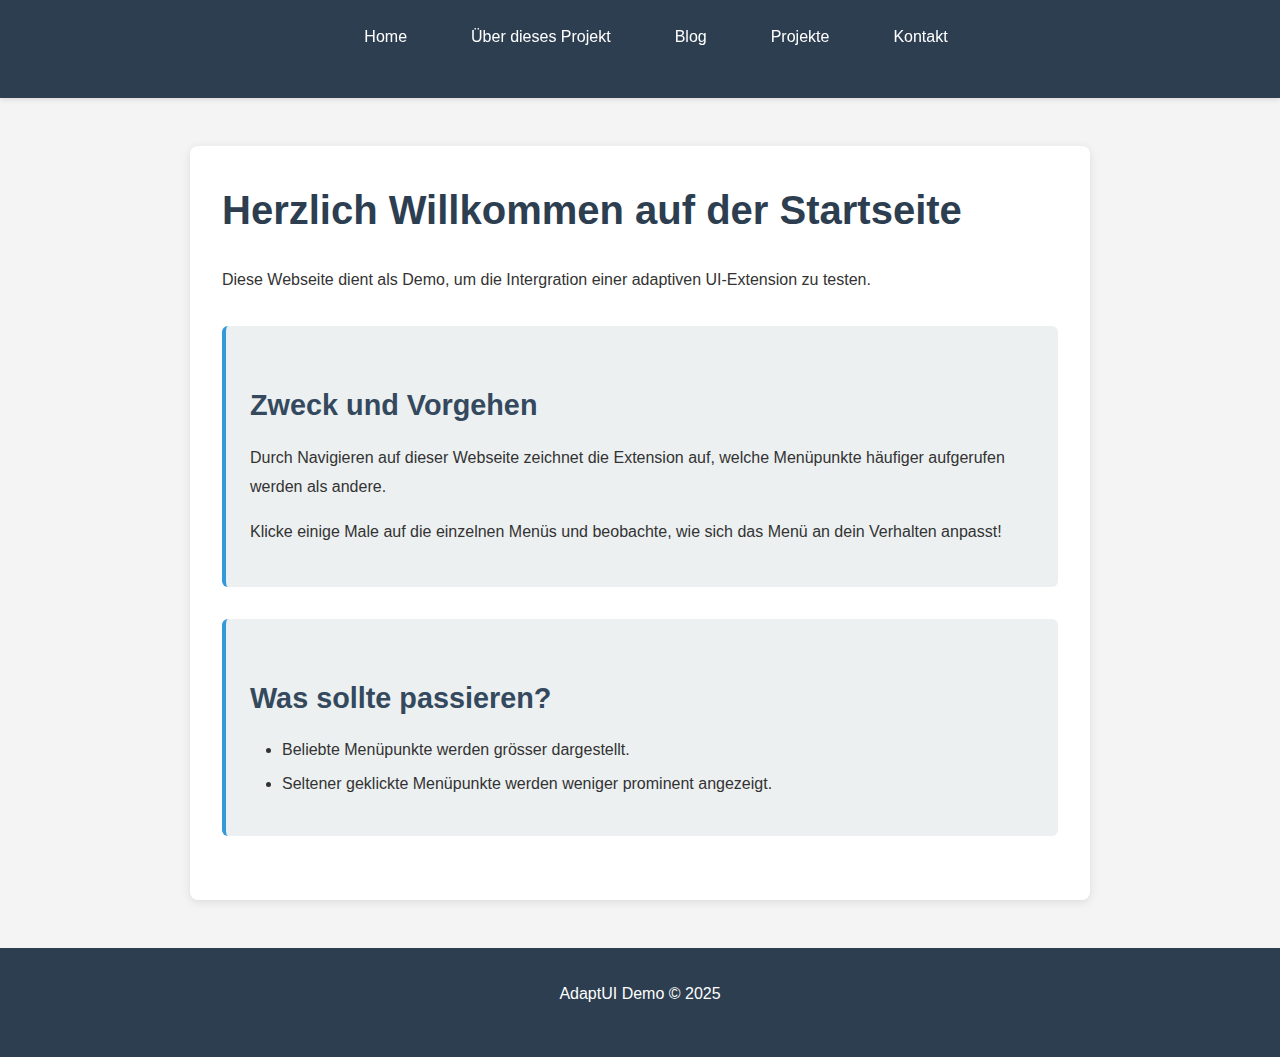
<file: index.html>
<!DOCTYPE html>
<html lang="en">
<head>
    <meta charset="UTF-8">
    <meta name="viewport" content="width=device-width, initial-scale=1.0">
    <title>Home - Test Webseite</title>
    <link rel="stylesheet" href="style.css">
</head>
<body>
    <!-- This is the navigation menu - what your extension will adapt -->
    <nav id="main-menu">
        <ul>
            <li><a href="index.html" data-page="home">Home</a></li>
            <li><a href="about.html" data-page="about">Über dieses Projekt</a></li>
            <li><a href="blog.html" data-page="blog">Blog</a></li>
            <li><a href="projects.html" data-page="projects">Projekte</a></li>
            <li><a href="contact.html" data-page="contact">Kontakt</a></li>
        </ul>
    </nav>

    <!-- Main content area -->
    <main>
        <h1>Herzlich Willkommen auf der Startseite</h1>
        <p>Diese Webseite dient als Demo, um die Intergration einer adaptiven UI-Extension zu testen.</p>
        
        <section class="content-box">
            <h2>Zweck und Vorgehen</h2>
            <p>Durch Navigieren auf dieser Webseite zeichnet die Extension auf, welche Menüpunkte häufiger aufgerufen werden als andere.</p>
            <p>Klicke einige Male auf die einzelnen Menüs und beobachte, wie sich das Menü an dein Verhalten anpasst!</p>
        </section>

        <section class="content-box">
            <h2>Was sollte passieren?</h2>
            <ul>
                <li>Beliebte Menüpunkte werden grösser dargestellt.</li>
                <li>Seltener geklickte Menüpunkte werden weniger prominent angezeigt.</li>
            </ul>
        </section>
    </main>

    <footer>
        <p>AdaptUI Demo © 2025</p>
    </footer>
</body>
</html>
</file>
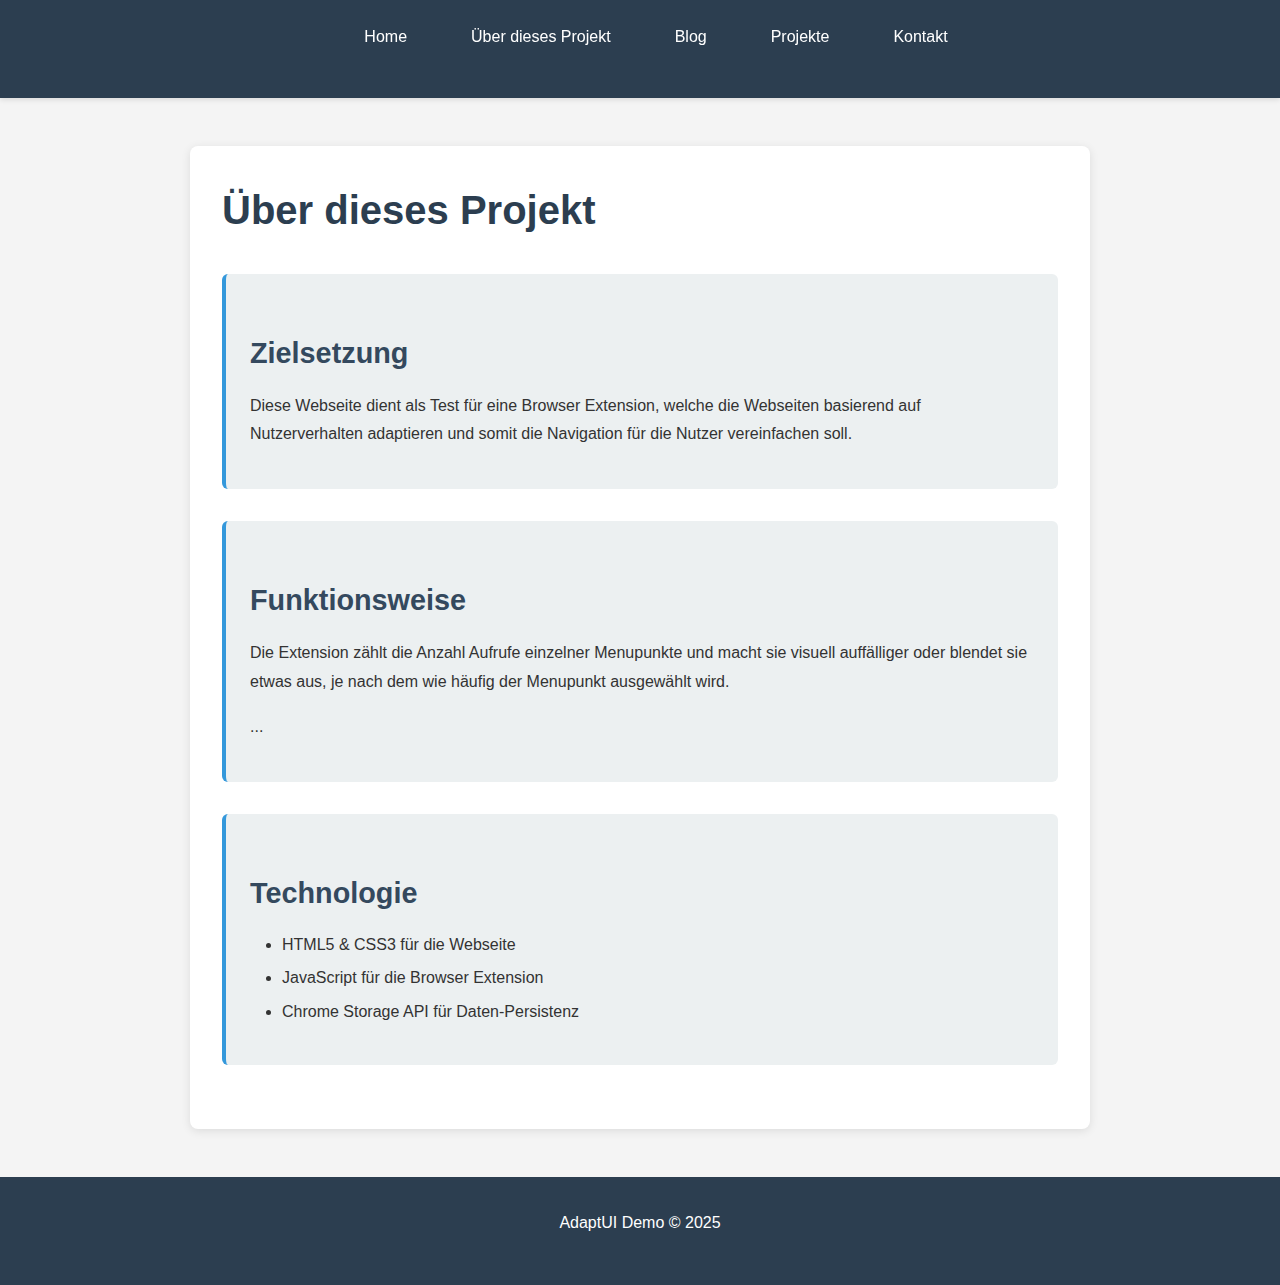
<file: about.html>
<!DOCTYPE html>
<html lang="en">
<head>
    <meta charset="UTF-8">
    <meta name="viewport" content="width=device-width, initial-scale=1.0">
    <title>Über dieses Projekt - Test Website</title>
    <link rel="stylesheet" href="style.css">
</head>
<body>
    <nav id="main-menu">
        <ul>
            <li><a href="index.html" data-page="home">Home</a></li>
            <li><a href="about.html" data-page="about">Über dieses Projekt</a></li>
            <li><a href="blog.html" data-page="blog">Blog</a></li>
            <li><a href="projects.html" data-page="projects">Projekte</a></li>
            <li><a href="contact.html" data-page="contact">Kontakt</a></li>
        </ul>
    </nav>

    <main>
        <h1>Über dieses Projekt</h1>
        
        <section class="content-box">
            <h2>Zielsetzung</h2>
            <p>Diese Webseite dient als Test für eine Browser Extension, welche die Webseiten basierend auf Nutzerverhalten adaptieren und somit die Navigation für die Nutzer vereinfachen soll.</p>
        </section>

        <section class="content-box">
            <h2>Funktionsweise</h2>
            <p>Die Extension zählt die Anzahl Aufrufe einzelner Menupunkte und macht sie visuell auffälliger oder blendet sie etwas aus, je nach dem wie häufig der Menupunkt ausgewählt wird.</p>
            <p>...</p>
        </section>

        <section class="content-box">
            <h2>Technologie</h2>
            <ul>
                <li>HTML5 & CSS3 für die Webseite</li>
                <li>JavaScript für die Browser Extension</li>
                <li>Chrome Storage API für Daten-Persistenz</li>
            </ul>
        </section>
    </main>

    <footer>
        <p>AdaptUI Demo © 2025</p>
    </footer>
</body>
</html>
</file>
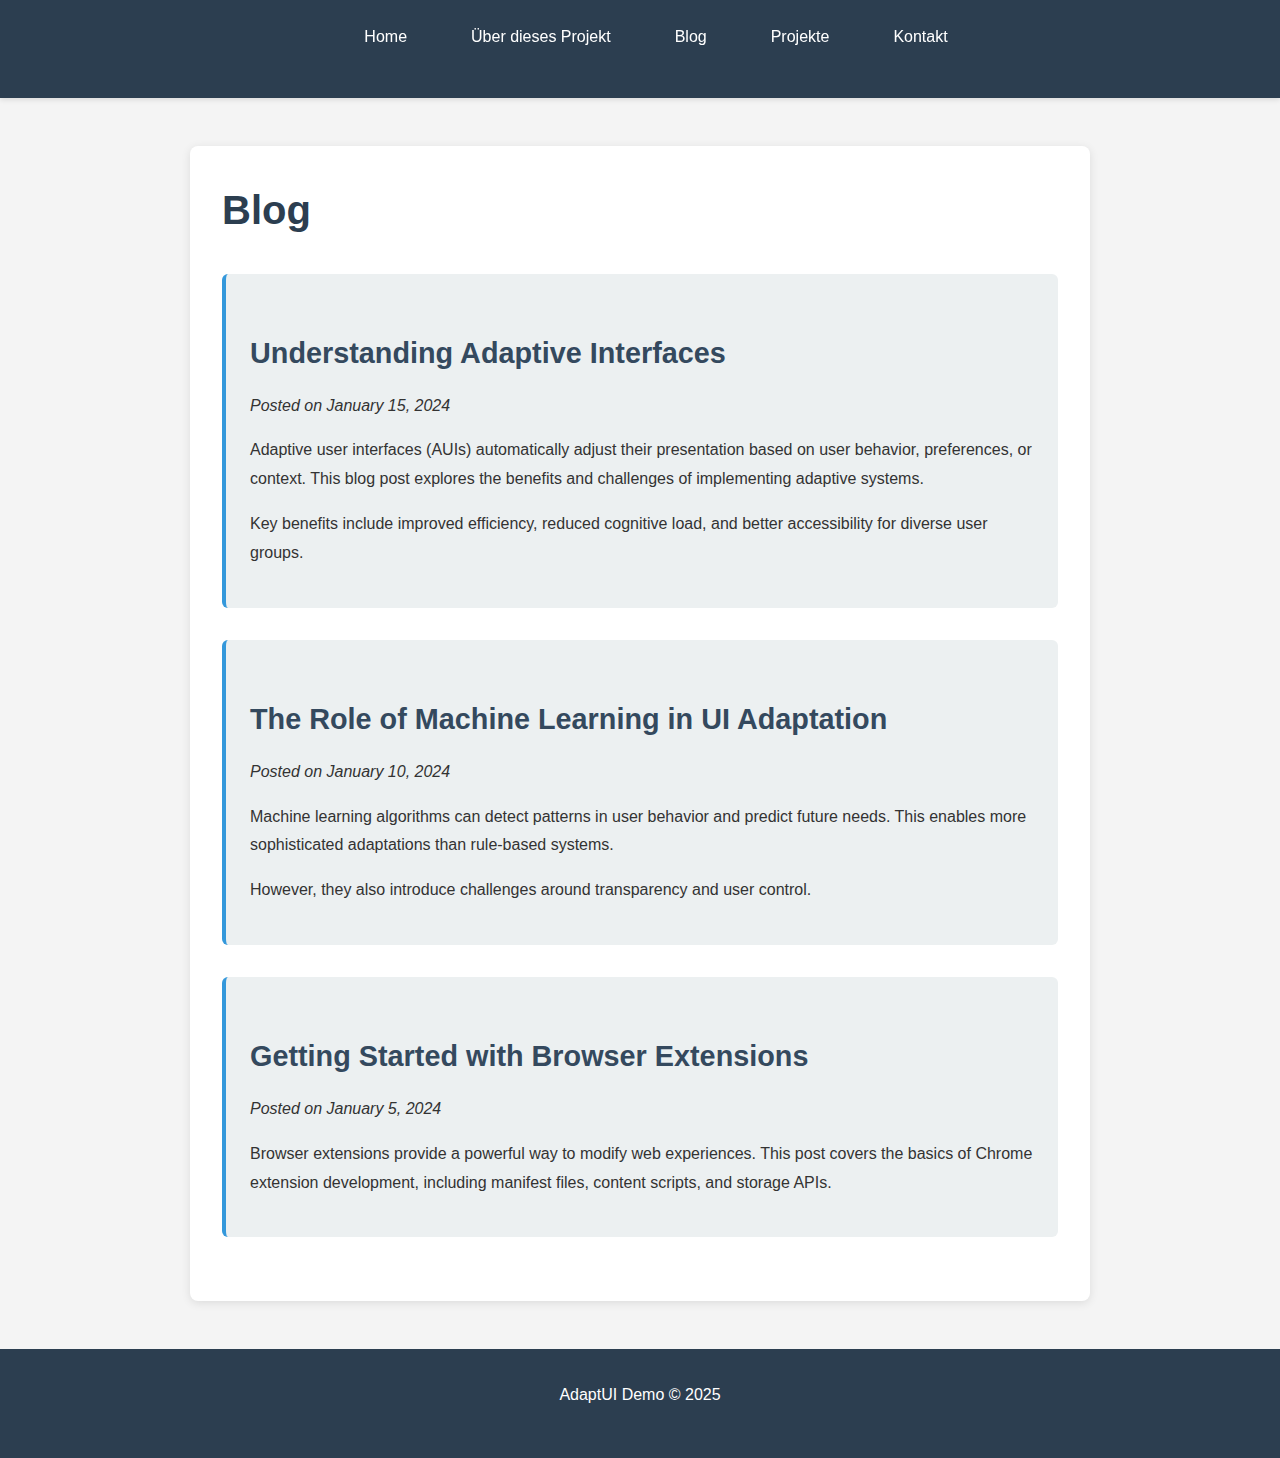
<file: blog.html>
<!DOCTYPE html>
<html lang="en">
<head>
    <meta charset="UTF-8">
    <meta name="viewport" content="width=device-width, initial-scale=1.0">
    <title>Blog - Test Webseite</title>
    <link rel="stylesheet" href="style.css">
</head>
<body>
    <nav id="main-menu">
        <ul>
            <li><a href="index.html" data-page="home">Home</a></li>
            <li><a href="about.html" data-page="about">Über dieses Projekt</a></li>
            <li><a href="blog.html" data-page="blog">Blog</a></li>
            <li><a href="projects.html" data-page="projects">Projekte</a></li>
            <li><a href="contact.html" data-page="contact">Kontakt</a></li>
        </ul>
    </nav>

    <main>
        <h1>Blog</h1>
        
        <article class="content-box">
            <h2>Understanding Adaptive Interfaces</h2>
            <p><em>Posted on January 15, 2024</em></p>
            <p>Adaptive user interfaces (AUIs) automatically adjust their presentation based on user behavior, preferences, or context. This blog post explores the benefits and challenges of implementing adaptive systems.</p>
            <p>Key benefits include improved efficiency, reduced cognitive load, and better accessibility for diverse user groups.</p>
        </article>

        <article class="content-box">
            <h2>The Role of Machine Learning in UI Adaptation</h2>
            <p><em>Posted on January 10, 2024</em></p>
            <p>Machine learning algorithms can detect patterns in user behavior and predict future needs. This enables more sophisticated adaptations than rule-based systems.</p>
            <p>However, they also introduce challenges around transparency and user control.</p>
        </article>

        <article class="content-box">
            <h2>Getting Started with Browser Extensions</h2>
            <p><em>Posted on January 5, 2024</em></p>
            <p>Browser extensions provide a powerful way to modify web experiences. This post covers the basics of Chrome extension development, including manifest files, content scripts, and storage APIs.</p>
        </article>
    </main>

    <footer>
        <p>AdaptUI Demo © 2025</p>
    </footer>
</body>
</html>
</file>
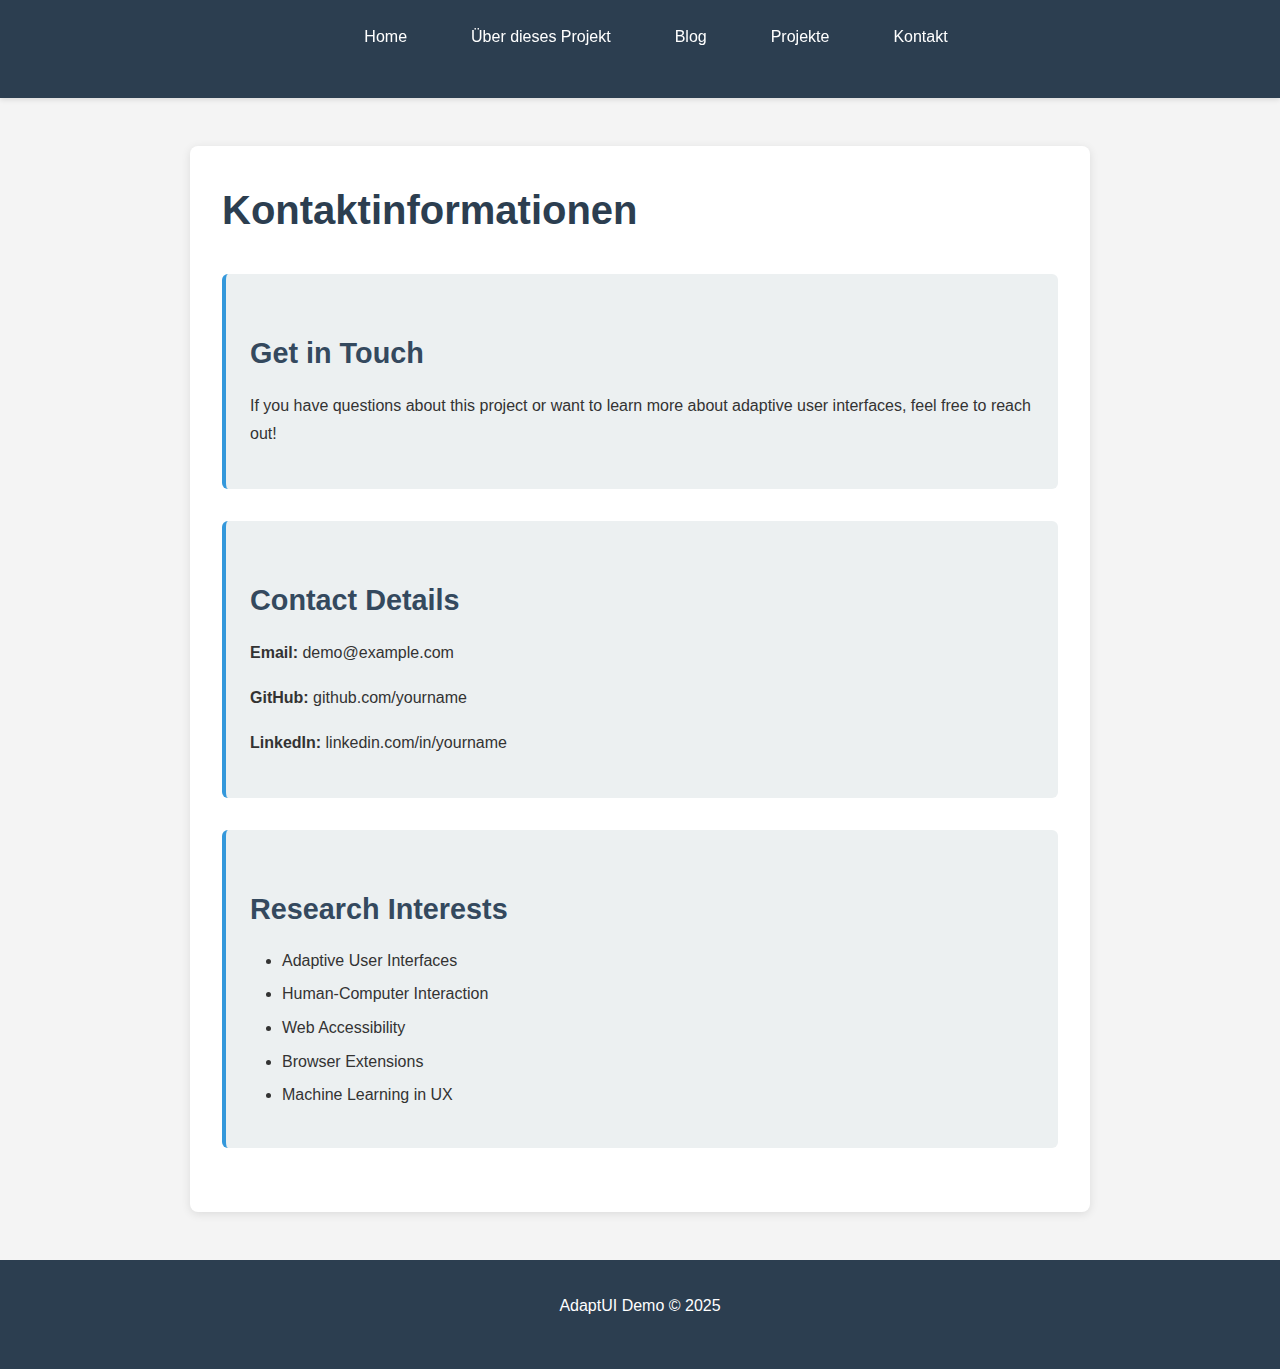
<file: contact.html>
<!DOCTYPE html>
<html lang="en">
<head>
    <meta charset="UTF-8">
    <meta name="viewport" content="width=device-width, initial-scale=1.0">
    <title>Kontakt - Test Webseite</title>
    <link rel="stylesheet" href="style.css">
</head>
<body>
    <nav id="main-menu">
        <ul>
            <li><a href="index.html" data-page="home">Home</a></li>
            <li><a href="about.html" data-page="about">Über dieses Projekt</a></li>
            <li><a href="blog.html" data-page="blog">Blog</a></li>
            <li><a href="projects.html" data-page="projects">Projekte</a></li>
            <li><a href="contact.html" data-page="contact">Kontakt</a></li>
        </ul>
    </nav>

    <main>
        <h1>Kontaktinformationen</h1>
        
        <section class="content-box">
            <h2>Get in Touch</h2>
            <p>If you have questions about this project or want to learn more about adaptive user interfaces, feel free to reach out!</p>
        </section>

        <section class="content-box">
            <h2>Contact Details</h2>
            <p><strong>Email:</strong> demo@example.com</p>
            <p><strong>GitHub:</strong> github.com/yourname</p>
            <p><strong>LinkedIn:</strong> linkedin.com/in/yourname</p>
        </section>

        <section class="content-box">
            <h2>Research Interests</h2>
            <ul>
                <li>Adaptive User Interfaces</li>
                <li>Human-Computer Interaction</li>
                <li>Web Accessibility</li>
                <li>Browser Extensions</li>
                <li>Machine Learning in UX</li>
            </ul>
        </section>
    </main>

    <footer>
        <p>AdaptUI Demo © 2025</p>
    </footer>
</body>
</html>
</file>
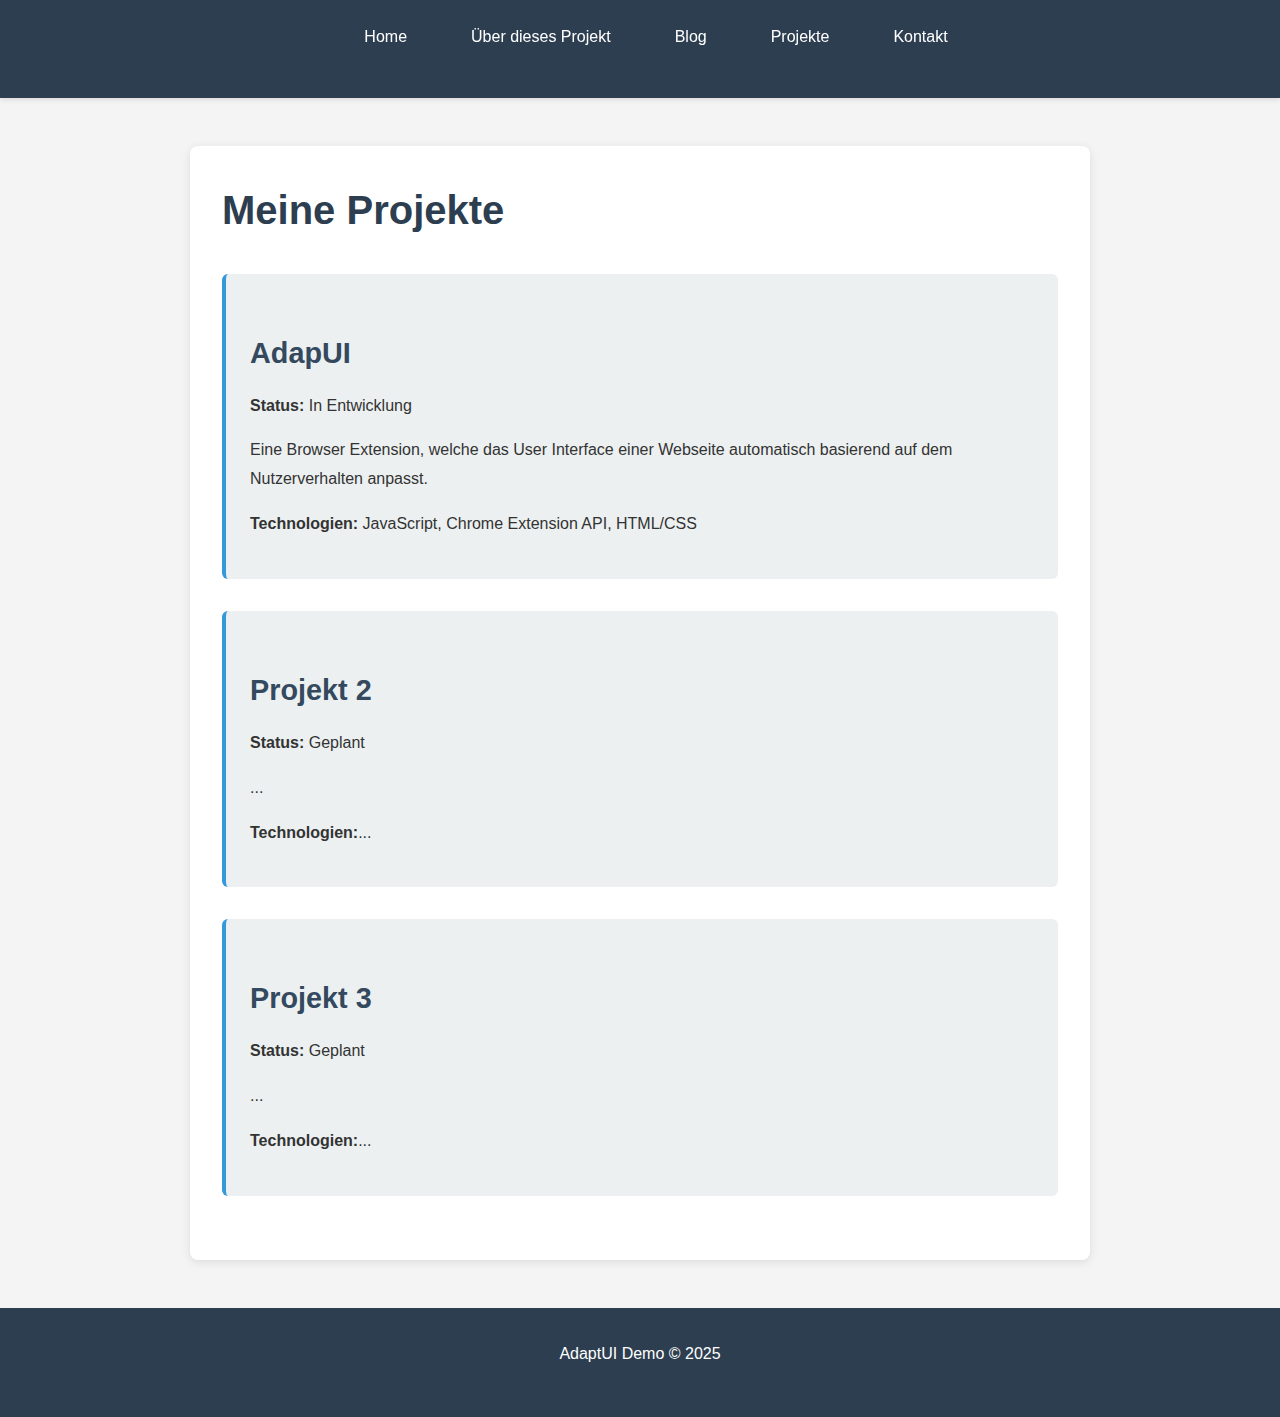
<file: projects.html>
<!DOCTYPE html>
<html lang="en">
<head>
    <meta charset="UTF-8">
    <meta name="viewport" content="width=device-width, initial-scale=1.0">
    <title>Projekte - Test Webseite</title>
    <link rel="stylesheet" href="style.css">
</head>
<body>
    <nav id="main-menu">
        <ul>
            <li><a href="index.html" data-page="home">Home</a></li>
            <li><a href="about.html" data-page="about">Über dieses Projekt</a></li>
            <li><a href="blog.html" data-page="blog">Blog</a></li>
            <li><a href="projects.html" data-page="projects">Projekte</a></li>
            <li><a href="contact.html" data-page="contact">Kontakt</a></li>
        </ul>
    </nav>

    <main>
        <h1>Meine Projekte</h1>
        
        <section class="content-box">
            <h2>AdapUI</h2>
            <p><strong>Status:</strong> In Entwicklung</p>
            <p>Eine Browser Extension, welche das User Interface einer Webseite automatisch basierend auf dem Nutzerverhalten anpasst.</p>
            <p><strong>Technologien:</strong> JavaScript, Chrome Extension API, HTML/CSS</p>
        </section>

        <section class="content-box">
            <h2>Projekt 2</h2>
            <p><strong>Status:</strong> Geplant</p>
            <p>...</p>
            <p><strong>Technologien:</strong>...</p>
        </section>

        <section class="content-box">
            <h2>Projekt 3</h2>
            <p><strong>Status:</strong> Geplant</p>
            <p>...</p>
            <p><strong>Technologien:</strong>...</p>
        </section>
    </main>

    <footer>
        <p>AdaptUI Demo © 2025</p>
    </footer>
</body>
</html>
</file>
<file: style.css>
/* Reset default browser styles */
* {
    margin: 0;
    padding: 0;
    box-sizing: border-box;
}

/* Body styling */
body {
    font-family: 'Segoe UI', Tahoma, Geneva, Verdana, sans-serif;
    line-height: 1.6;
    color: #333;
    background-color: #f4f4f4;
}

/* Navigation Menu Styling */
#main-menu {
    background-color: #2c3e50;
    padding: 1rem 0;
    box-shadow: 0 2px 5px rgba(0,0,0,0.1);
    position: sticky;
    top: 0;
    z-index: 100;
}

#main-menu ul {
    list-style: none;
    display: flex;
    justify-content: center;
    gap: 2rem;
    flex-wrap: wrap;
    padding: 0 2rem;
}

#main-menu li {
    /* Menu items will be styled here */
}

#main-menu a {
    color: white;
    text-decoration: none;
    padding: 0.5rem 1rem;
    border-radius: 4px;
    transition: all 0.3s ease;
    display: inline-block;
    font-size: 1rem;
}

/* Hover effect */
#main-menu a:hover {
    background-color: #34495e;
    transform: scale(1.05);
}

/* Active/current page styling */
#main-menu a.active {
    background-color: #3498db;
    font-weight: bold;
}

/* Main content area */
main {
    max-width: 900px;
    margin: 3rem auto;
    padding: 2rem;
    background-color: white;
    border-radius: 8px;
    box-shadow: 0 2px 10px rgba(0,0,0,0.1);
}

/* Headings */
h1 {
    color: #2c3e50;
    margin-bottom: 1.5rem;
    font-size: 2.5rem;
}

h2 {
    color: #34495e;
    margin-top: 2rem;
    margin-bottom: 1rem;
    font-size: 1.8rem;
}

/* Paragraphs */
p {
    margin-bottom: 1rem;
    line-height: 1.8;
}

/* Content boxes */
.content-box {
    background-color: #ecf0f1;
    padding: 1.5rem;
    margin: 2rem 0;
    border-radius: 6px;
    border-left: 4px solid #3498db;
}

/* Lists */
ul {
    margin-left: 2rem;
    margin-bottom: 1rem;
}

li {
    margin-bottom: 0.5rem;
}

/* Footer */
footer {
    text-align: center;
    padding: 2rem;
    background-color: #2c3e50;
    color: white;
    margin-top: 3rem;
}

/* Responsive design for smaller screens */
@media (max-width: 768px) {
    #main-menu ul {
        flex-direction: column;
        align-items: center;
        gap: 0.5rem;
    }
    
    main {
        margin: 1rem;
        padding: 1rem;
    }
    
    h1 {
        font-size: 2rem;
    }
}
</file>
